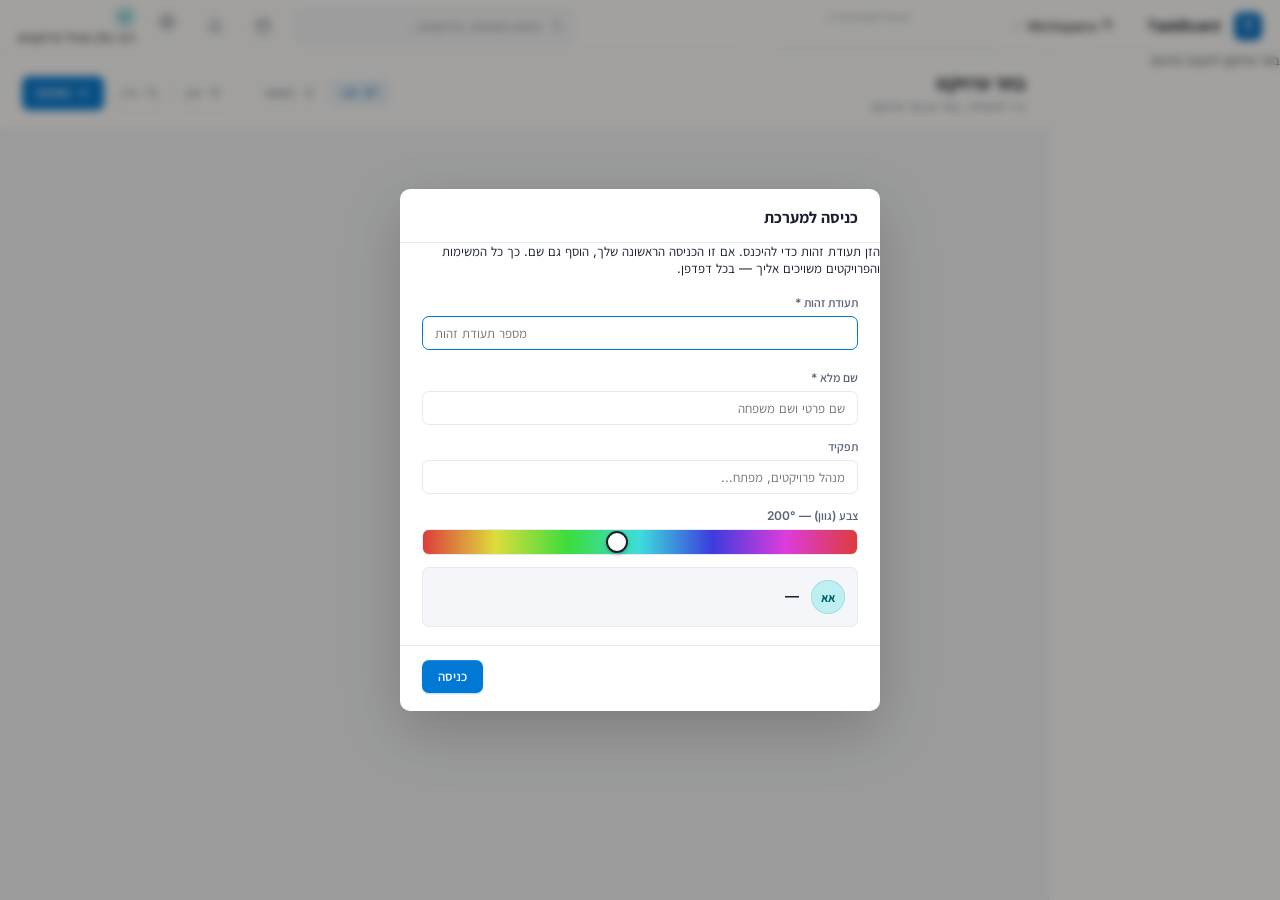
<file: index.html>
<!DOCTYPE html>
<html lang="he" dir="rtl">
<head>
    <meta charset="UTF-8">
    <meta name="viewport" content="width=device-width, initial-scale=1.0">
    <title>TaskBoard - מנהל משימות</title>
    <link rel="preconnect" href="https://fonts.googleapis.com">
    <link rel="preconnect" href="https://fonts.gstatic.com" crossorigin>
    <link href="https://fonts.googleapis.com/css2?family=Inter:wght@400;500;600;700&family=Assistant:wght@400;500;600;700&display=swap" rel="stylesheet">
    <link rel="stylesheet" href="style.css">
</head>
<body>
    <div class="wrapper">
        <!-- Top Bar -->
        <div class="topbar">
            <div class="topbar-logo">T</div>
            <div class="topbar-brand">TaskBoard</div>
            <div class="topbar-divider"></div>
            <div class="topbar-breadcrumb">
                <button class="breadcrumb-workspace" type="button" id="workspaceBtn" title="שם הצוות — לחץ לעריכה" aria-label="שם הצוות" data-action="editWorkspaceName()">
                    <svg class="breadcrumb-workspace-icon" width="13" height="13" viewBox="0 0 24 24" fill="none" stroke="currentColor" stroke-width="1.8" aria-hidden="true">
                        <path d="M17 21v-2a4 4 0 0 0-4-4H5a4 4 0 0 0-4 4v2"/><circle cx="9" cy="7" r="4"/><path d="M23 21v-2a4 4 0 0 0-3-3.87"/><path d="M16 3.13a4 4 0 0 1 0 7.75"/>
                    </svg>
                    <span class="breadcrumb-workspace-name" id="workspaceName">Workspace</span>
                </button>
                <span class="breadcrumb-sep">/</span>
                <div class="breadcrumb-project-wrap">
                    <button class="breadcrumb-project" id="projectSelectorBtn" type="button" aria-haspopup="listbox" aria-expanded="false">
                        <span class="project-dot" id="selectorDot"></span>
                        <span class="breadcrumb-project-name" id="currentProjectName">בחר פרויקט</span>
                        <svg class="selector-chevron" width="12" height="12" viewBox="0 0 24 24" fill="none" stroke="currentColor" stroke-width="2.5" aria-hidden="true">
                            <path d="M6 9l6 6 6-6"/>
                        </svg>
                    </button>
                    <div class="project-dropdown" id="projectDropdown" role="listbox">
                        <button class="mine-only-toggle" id="mineOnlyToggle" type="button" role="switch" aria-checked="false" data-action="toggleMineOnly()">
                            <span class="mine-only-switch"></span>
                            <span class="mine-only-label">הצג רק את הפרויקטים שלי</span>
                        </button>
                        <div class="projects-list" id="projectsList"></div>
                        <div class="sidebar-add">
                            <input class="sidebar-input" type="text" placeholder="פרויקט חדש…" id="newProjectInput" aria-label="שם פרויקט חדש">
                            <button class="sidebar-add-btn" type="button" aria-label="הוסף פרויקט">+</button>
                        </div>
                    </div>
                </div>
            </div>
            <div class="topbar-search-wrap">
                <svg class="topbar-search-icon" width="14" height="14" viewBox="0 0 24 24" fill="none" stroke="currentColor" stroke-width="1.8">
                    <path d="M11 18a7 7 0 1 0 0-14 7 7 0 0 0 0 14Z"/><path d="m21 21-4.3-4.3"/>
                </svg>
                <input class="topbar-search" type="text" placeholder="חיפוש משימות, פרויקטים…" id="searchInput">
            </div>
            <button class="topbar-icon-btn" type="button" title="דיילי" aria-label="דיילי">
                <svg width="16" height="16" viewBox="0 0 24 24" fill="none" stroke="currentColor" stroke-width="1.8" aria-hidden="true">
                    <rect x="3" y="4" width="18" height="18" rx="2"/><path d="M16 2v4"/><path d="M8 2v4"/><path d="M3 10h18"/><path d="M8 14h.01"/><path d="M12 14h.01"/><path d="M16 14h.01"/>
                </svg>
            </button>
            <button class="topbar-icon-btn" type="button" title="התראות" aria-label="התראות">
                <svg width="16" height="16" viewBox="0 0 24 24" fill="none" stroke="currentColor" stroke-width="1.8" aria-hidden="true">
                    <path d="M6 8a6 6 0 1 1 12 0c0 7 3 9 3 9H3s3-2 3-9"/><path d="M10.3 21a1.94 1.94 0 0 0 3.4 0"/>
                </svg>
            </button>
            <button class="topbar-icon-btn" type="button" title="הגדרות" aria-label="הגדרות">
                <svg width="16" height="16" viewBox="0 0 24 24" fill="none" stroke="currentColor" stroke-width="1.8" aria-hidden="true">
                    <circle cx="12" cy="12" r="3"/><path d="M19.4 15a1.65 1.65 0 0 0 .33 1.82l.06.06a2 2 0 1 1-2.83 2.83l-.06-.06a1.65 1.65 0 0 0-1.82-.33 1.65 1.65 0 0 0-1 1.51V21a2 2 0 1 1-4 0v-.09a1.65 1.65 0 0 0-1-1.51 1.65 1.65 0 0 0-1.82.33l-.06.06a2 2 0 1 1-2.83-2.83l.06-.06a1.65 1.65 0 0 0 .33-1.82 1.65 1.65 0 0 0-1.51-1H3a2 2 0 1 1 0-4h.09a1.65 1.65 0 0 0 1.51-1 1.65 1.65 0 0 0-.33-1.82l-.06-.06a2 2 0 1 1 2.83-2.83l.06.06a1.65 1.65 0 0 0 1.82.33h0a1.65 1.65 0 0 0 1-1.51V3a2 2 0 1 1 4 0v.09a1.65 1.65 0 0 0 1 1.51h0a1.65 1.65 0 0 0 1.82-.33l.06-.06a2 2 0 1 1 2.83 2.83l-.06.06a1.65 1.65 0 0 0-.33 1.82v0a1.65 1.65 0 0 0 1.51 1H21a2 2 0 1 1 0 4h-.09a1.65 1.65 0 0 0-1.51 1Z"/>
                </svg>
            </button>
            <button class="topbar-user" type="button" title="פרופיל המשתמש" aria-label="פרופיל המשתמש" data-action="openUserProfileModal()">
                <span class="avatar avatar-sm" id="topUserAvatar">אא</span>
                <span class="topbar-user-meta">
                    <span class="topbar-user-name" id="topUserName">משתמש</span>
                    <span class="topbar-user-role" id="topUserRole"></span>
                </span>
            </button>
        </div>

        <!-- Body -->
        <div class="body">
            <!-- Sidebar -->
            <aside class="sidebar">
                <!-- Project details button -->
                <button class="sidebar-project-details-btn" id="sidebarProjectDetailsBtn" type="button" data-action="openProjectDetailsPage()" style="display:none;">
                    <svg width="14" height="14" viewBox="0 0 24 24" fill="none" stroke="currentColor" stroke-width="1.8" aria-hidden="true">
                        <path d="M14 2H6a2 2 0 0 0-2 2v16a2 2 0 0 0 2 2h12a2 2 0 0 0 2-2V8Z"/><path d="M14 2v6h6"/><path d="M16 13H8"/><path d="M16 17H8"/><path d="M10 9H8"/>
                    </svg>
                    <span>פרטי פרויקט</span>
                </button>

                <!-- Stats + links panel -->
                <div class="project-details" id="projectDetails">
                    <div class="project-details-empty">בחר פרויקט להצגת פרטים</div>
                </div>
            </aside>

            <!-- Main -->
            <main class="main">
                <!-- Page Header -->
                <div class="page-header">
                    <div>
                        <h1 class="page-title" id="pageTitle">בחר פרויקט</h1>
                        <p class="page-subtitle" id="pageSubtitle">כדי להתחיל, בחר פרויקט מהשמאל</p>
                    </div>
                    <div class="header-actions">
                        <div class="view-tabs">
                            <button class="tab-btn active" data-view="kanban">
                                <svg width="14" height="14" viewBox="0 0 24 24" fill="none" stroke="currentColor" stroke-width="1.8">
                                    <rect x="4" y="5" width="5" height="14"/><rect x="15" y="5" width="5" height="8"/>
                                </svg>
                                <span>לוח</span>
                            </button>
                            <button class="tab-btn" data-view="list">
                                <svg width="14" height="14" viewBox="0 0 24 24" fill="none" stroke="currentColor" stroke-width="1.8">
                                    <line x1="8" y1="6" x2="21" y2="6"/><line x1="8" y1="12" x2="21" y2="12"/><line x1="8" y1="18" x2="21" y2="18"/>
                                </svg>
                                <span>רשימה</span>
                            </button>
                        </div>
                        <div class="header-divider"></div>
                        <button class="header-btn header-btn-filter" type="button">
                            <svg width="14" height="14" viewBox="0 0 24 24" fill="none" stroke="currentColor" stroke-width="1.8" aria-hidden="true">
                                <line x1="3" y1="6" x2="21" y2="6"/><line x1="7" y1="12" x2="21" y2="12"/><line x1="10" y1="18" x2="21" y2="18"/>
                            </svg>
                            סנן
                        </button>
                        <button class="header-btn header-btn-sort" type="button">
                            <svg width="14" height="14" viewBox="0 0 24 24" fill="none" stroke="currentColor" stroke-width="1.6" aria-hidden="true">
                                <path d="M3 6h13"/><path d="M3 12h9"/><path d="M3 18h5"/><path d="M19 4v16"/><path d="M15 16l4 4 4-4"/>
                            </svg>
                            מיין
                        </button>
                        <input type="file" id="importFile" accept=".json" style="display:none">
                        <button class="add-task-btn">
                            <svg width="14" height="14" viewBox="0 0 24 24" fill="none" stroke="currentColor" stroke-width="2">
                                <path d="M12 5v14"/><path d="M5 12h14"/>
                            </svg>
                            משימה
                        </button>
                    </div>
                </div>

                <!-- Project Details Full Page -->
                <div class="project-details-page" id="projectDetailsPage" style="display:none;"></div>

                <!-- Kanban Board (columns rendered dynamically) -->
                <div class="kanban-board" id="kanbanBoard"></div>

                <!-- Empty State -->
                <div class="empty-state" id="emptyState">
                    <div class="empty-state-inner">
                        <svg width="40" height="40" viewBox="0 0 24 24" fill="none" stroke="currentColor" stroke-width="1.2" stroke-linecap="round" stroke-linejoin="round" style="opacity:0.3"><rect x="4" y="5" width="5" height="14"/><rect x="15" y="5" width="5" height="8"/></svg>
                        <p>בחר פרויקט מהרשימה כדי להתחיל</p>
                    </div>
                </div>
            </main>
        </div>
    </div>

    <!-- APP_CONFIG moved to an external file: Manifest V3 extension pages
         disallow inline <script> blocks under the default CSP. -->
    <script src="config.js"></script>
    <script src="store/ids.js"></script>
    <script src="store/Store.js"></script>
    <script src="store/LocalJsonStore.js"></script>
    <script src="store/HttpStore.js"></script>
    <script src="store/index.js"></script>
    <script src="fsSync.js"></script>
    <!-- App code, split from the former monolithic script.js into focused
         modules. Loaded as plain (non-module) scripts so they share one global
         scope exactly as before. Order matters only for: state.js first
         (defines shared constants/state) and globals.js last (exposes the
         already-defined functions on window). -->
    <script src="js/state.js"></script>
    <script src="js/utils.js"></script>
    <script src="js/dialogs.js"></script>
    <script src="js/storage.js"></script>
    <script src="js/members.js"></script>
    <script src="js/user.js"></script>
    <script src="js/projects.js"></script>
    <script src="js/links.js"></script>
    <script src="js/tasks.js"></script>
    <script src="js/kanban.js"></script>
    <script src="js/modal.js"></script>
    <script src="js/daily.js"></script>
    <script src="js/search.js"></script>
    <script src="js/filters.js"></script>
    <script src="js/ui.js"></script>
    <script src="js/menus.js"></script>
    <script src="js/settings.js"></script>
    <script src="js/events.js"></script>
    <script src="js/globals.js"></script>
    <!-- CSP-safe replacement for inline onclick="" handlers (see actions.js). -->
    <script src="actions.js"></script>
</body>
</html>
</file>
<file: style.css>
/* ===== Design Tokens ===== */
:root {
    --bg: #f4f6fa;
    --surface: #ffffff;
    --ink: #1a1f2e;
    --ink-s: #5a6478;
    --ink-f: #8b95a8;
    --line: #e6e9ef;
    --line-h: #d0d5dd;
    --blue: #0078d4;
    --blue-d: #0067b8;
    --blue-bg: #eaf3fb;

    /* State colors */
    --todo-c: #64748b;
    --todo-bg: #f7f8fa;
    --todo-tint: #fafbfc;
    --todo-dot: #94a3b8;

    --doing-c: #0078d4;
    --doing-bg: #eaf3fb;
    --doing-tint: #f5fafd;
    --doing-dot: #0078d4;

    --done-c: #16a34a;
    --done-bg: #e8f6ec;
    --done-tint: #f4faf6;
    --done-dot: #16a34a;

    /* Radius */
    --r-sm: 4px;
    --r-md: 7px;
    --r-lg: 8px;
    --r-xl: 10px;

    /* Shadows */
    --shadow-card: 0 1px 0 rgba(16, 24, 40, 0.02);
    --shadow-card-hover: 0 1px 2px rgba(16, 24, 40, 0.04), 0 4px 12px -4px rgba(16, 24, 40, 0.08);
    --shadow-logo: 0 1px 2px rgba(0, 120, 212, 0.4), inset 0 1px 0 rgba(255, 255, 255, 0.2);
    --shadow-primary-btn: 0 1px 2px rgba(0, 120, 212, 0.3), inset 0 1px 0 rgba(255, 255, 255, 0.15);

    --font: 'Inter', 'Assistant', 'Segoe UI', -apple-system, sans-serif;
}

* {
    margin: 0;
    padding: 0;
    box-sizing: border-box;
}

body {
    font-family: var(--font);
    background: var(--bg);
    color: var(--ink);
    font-size: 13px;
    -webkit-font-smoothing: antialiased;
    -moz-osx-font-smoothing: grayscale;
}

button {
    font-family: inherit;
    cursor: pointer;
    border: none;
    background: none;
}

input {
    font-family: inherit;
    outline: none;
}

.wrapper {
    height: 100vh;
    display: flex;
    flex-direction: column;
    background: var(--bg);
}

/* ===== Top Bar ===== */
.topbar {
    display: flex;
    align-items: center;
    height: 52px;
    padding: 0 18px;
    background: var(--surface);
    border-bottom: 1px solid var(--line);
    gap: 14px;
    flex-shrink: 0;
}

.topbar-logo {
    width: 28px;
    height: 28px;
    background: linear-gradient(135deg, var(--blue), var(--blue-d));
    color: white;
    display: grid;
    place-items: center;
    font-weight: 800;
    font-size: 13.5px;
    border-radius: var(--r-md);
    box-shadow: var(--shadow-logo);
}

.topbar-brand {
    font-size: 14.5px;
    font-weight: 700;
    color: var(--ink);
    letter-spacing: -0.2px;
}

.topbar-divider {
    width: 1px;
    height: 22px;
    background: var(--line);
    margin-inline-start: 4px;
}

.topbar-breadcrumb {
    display: flex;
    align-items: center;
    gap: 8px;
}

.breadcrumb-label {
    font-size: 13px;
    color: var(--ink-s);
}

.breadcrumb-sep {
    color: var(--ink-f);
    font-size: 13px;
}

.breadcrumb-project {
    font-size: 14px;
    font-weight: 600;
    color: var(--ink);
}

.topbar-search-wrap {
    margin-inline-start: auto;
    position: relative;
    width: 280px;
}

.topbar-search-icon {
    position: absolute;
    inset-inline-start: 10px;
    top: 50%;
    transform: translateY(-50%);
    color: var(--ink-f);
    pointer-events: none;
}

.topbar-search {
    width: 100%;
    height: 34px;
    border: 1px solid var(--line);
    border-radius: var(--r-md);
    padding-inline-start: 32px;
    padding-inline-end: 12px;
    font-size: 13px;
    background: #f7f9fc;
    color: var(--ink);
    transition: border-color 0.15s, background 0.15s;
}

.topbar-search:focus {
    border-color: var(--blue);
    background: var(--surface);
}

.topbar-icon-btn {
    width: 34px;
    height: 34px;
    border: 1px solid var(--line);
    background: var(--surface);
    border-radius: var(--r-md);
    display: grid;
    place-items: center;
    color: var(--ink-s);
    transition: background 0.15s, color 0.15s, border-color 0.15s;
}

.topbar-icon-btn:hover {
    background: var(--bg);
    color: var(--ink);
    border-color: var(--line-h);
}

/* ===== Avatar ===== */
.avatar {
    width: 32px;
    height: 32px;
    border-radius: 50%;
    background: oklch(0.92 0.05 var(--hue));
    color: oklch(0.42 0.12 var(--hue));
    display: grid;
    place-items: center;
    font-size: 11px;
    font-weight: 700;
    letter-spacing: -0.3px;
    box-shadow: inset 0 0 0 1px oklch(0.86 0.05 var(--hue));
    flex-shrink: 0;
}

.avatar-sm {
    width: 22px;
    height: 22px;
    font-size: 9px;
}

.avatar-lg {
    width: 34px;
    height: 34px;
    font-size: 12px;
}

/* ===== Body Layout ===== */
.body {
    flex: 1;
    display: grid;
    grid-template-columns: 232px 1fr;
    min-height: 0;
}

/* ===== Sidebar ===== */
.sidebar {
    background: var(--surface);
    border-inline-end: 1px solid var(--line);
    display: flex;
    flex-direction: column;
}

.sidebar-header {
    padding: 14px 16px 8px;
    display: flex;
    align-items: center;
    justify-content: space-between;
}

.sidebar-title {
    font-size: 11px;
    font-weight: 700;
    color: var(--ink-f);
    text-transform: uppercase;
    letter-spacing: 0.6px;
}

.sidebar-count {
    font-size: 11px;
    font-weight: 700;
    color: var(--ink-f);
    background: #f1f4f9;
    padding: 1px 7px;
    border-radius: 99px;
}

.projects-list {
    padding: 2px 8px;
    display: flex;
    flex-direction: column;
    gap: 1px;
    overflow-y: auto;
    max-height: calc(100vh - 280px);
}

.project-item {
    display: flex;
    align-items: center;
    gap: 9px;
    padding: 7px 10px;
    font-size: 13px;
    border-radius: var(--r-md);
    color: var(--ink);
    font-weight: 500;
    cursor: pointer;
    transition: background 0.12s;
    position: relative;
}

.project-item:hover {
    background: #f4f6fa;
}

.project-item.active {
    background: var(--blue-bg);
    color: var(--blue-d);
    font-weight: 600;
}

.project-dot {
    width: 7px;
    height: 7px;
    border-radius: 50%;
    background: oklch(0.72 0.12 var(--hue, 230));
    flex-shrink: 0;
}

.project-item.active .project-dot {
    background: var(--blue);
}

.project-name {
    flex: 1;
    overflow: hidden;
    text-overflow: ellipsis;
    white-space: nowrap;
}

.project-count {
    font-size: 11px;
    font-weight: 700;
    color: var(--ink-f);
}

.project-item.active .project-count {
    color: var(--blue-d);
}

.project-delete-btn {
    width: 18px;
    height: 18px;
    border-radius: 4px;
    color: var(--ink-f);
    opacity: 0;
    transition: opacity 0.15s, background 0.15s, color 0.15s;
    display: grid;
    place-items: center;
    font-size: 14px;
}

.project-item:hover .project-delete-btn {
    opacity: 1;
}

.project-delete-btn:hover {
    background: #fef0ef;
    color: #b42318;
}

.sidebar-add {
    margin: 8px 10px 14px;
    display: flex;
    gap: 6px;
}

.sidebar-input {
    flex: 1;
    border: 1px solid var(--line);
    padding: 7px 10px;
    font-size: 12.5px;
    border-radius: var(--r-md);
    background: #f7f9fc;
    color: var(--ink);
    transition: border-color 0.15s, background 0.15s;
}

.sidebar-input:focus {
    border-color: var(--blue);
    background: var(--surface);
}

.sidebar-add-btn {
    width: 30px;
    border: 1px solid var(--line);
    background: var(--surface);
    color: var(--ink-s);
    font-size: 14px;
    font-weight: 600;
    border-radius: var(--r-md);
    display: grid;
    place-items: center;
    transition: all 0.15s;
}

.sidebar-add-btn:hover {
    background: var(--blue);
    color: white;
    border-color: var(--blue);
}

.user-card {
    margin-top: auto;
    padding: 12px 14px;
    border-top: 1px solid var(--line);
    display: flex;
    align-items: center;
    gap: 10px;
}

.user-meta {
    flex: 1;
    min-width: 0;
}

.user-name {
    font-size: 13px;
    font-weight: 600;
    color: var(--ink);
    line-height: 1.2;
}

.user-role {
    font-size: 11px;
    color: var(--ink-f);
    margin-top: 1px;
}

.icon-btn-small {
    width: 28px;
    height: 28px;
    border: 1px solid var(--line);
    background: var(--surface);
    border-radius: var(--r-md);
    display: grid;
    place-items: center;
    color: var(--ink-s);
    transition: background 0.15s;
}

.icon-btn-small:hover {
    background: var(--bg);
}

/* ===== Main Area ===== */
.main {
    display: flex;
    flex-direction: column;
    min-height: 0;
}

.page-header {
    padding: 18px 22px 14px;
    border-bottom: 1px solid var(--line);
    background: var(--surface);
    display: flex;
    align-items: center;
    gap: 14px;
}

.page-title {
    font-size: 20px;
    font-weight: 700;
    color: var(--ink);
    letter-spacing: -0.3px;
}

.page-subtitle {
    font-size: 12.5px;
    color: var(--ink-s);
    margin-top: 2px;
}

.header-actions {
    display: flex;
    gap: 6px;
    margin-inline-start: auto;
    align-items: center;
}

.view-tabs {
    display: flex;
    gap: 4px;
}

.tab-btn {
    padding: 5px 11px;
    font-size: 12px;
    font-weight: 600;
    border-radius: var(--r-md);
    color: var(--ink-s);
    background: transparent;
    border: 1px solid var(--line);
    display: inline-flex;
    align-items: center;
    gap: 5px;
    transition: all 0.15s;
}

.tab-btn:hover {
    background: var(--bg);
}

.tab-btn.active {
    background: var(--blue-bg);
    color: var(--blue-d);
    border-color: transparent;
}

.header-divider {
    width: 1px;
    height: 22px;
    background: var(--line);
    margin: 0 4px;
}

.header-btn {
    height: 32px;
    padding: 0 10px;
    border: 1px solid var(--line);
    background: var(--surface);
    color: var(--ink-s);
    font-size: 12.5px;
    border-radius: var(--r-md);
    display: inline-flex;
    align-items: center;
    gap: 6px;
    transition: all 0.15s;
}

.header-btn:hover {
    background: var(--bg);
    color: var(--ink);
}

.add-task-btn {
    padding: 0 14px;
    height: 34px;
    background: var(--blue);
    color: white;
    font-size: 13px;
    font-weight: 600;
    border-radius: var(--r-md);
    display: inline-flex;
    align-items: center;
    gap: 6px;
    box-shadow: var(--shadow-primary-btn);
    transition: background 0.15s;
}

.add-task-btn:hover {
    background: var(--blue-d);
}

/* ===== Kanban Board ===== */
.kanban-board {
    padding: 18px;
    display: grid;
    grid-template-columns: 1fr 1fr 1fr;
    gap: 14px;
    align-content: start;
    flex: 1;
    overflow: auto;
}

.kanban-column {
    background: var(--surface);
    border: 1px solid var(--line);
    border-radius: var(--r-xl);
    display: flex;
    flex-direction: column;
    min-height: 0;
    transition: background 0.15s, border-color 0.15s;
    overflow: hidden;
}

.kanban-column.drop-over {
    background: var(--state-bg);
    border-color: var(--state-dot);
}

.kanban-column {
    --col-hue: 220;
    --state-c:   hsl(var(--col-hue), 55%, 35%);
    --state-bg:  hsl(var(--col-hue), 65%, 92%);
    --state-tint: hsl(var(--col-hue), 60%, 97%);
    --state-dot: hsl(var(--col-hue), 60%, 50%);
}

.column-header {
    padding: 12px 14px 10px;
    border-bottom: 1px solid var(--line);
    background: var(--state-tint);
    display: flex;
    align-items: center;
    gap: 9px;
}

.column-dot {
    width: 8px;
    height: 8px;
    border-radius: 50%;
    background: var(--state-dot);
    box-shadow: 0 0 0 3px var(--state-bg);
}

.column-title {
    font-size: 12.5px;
    font-weight: 700;
    color: var(--ink);
    letter-spacing: 0.2px;
}

.column-count {
    font-size: 11px;
    font-weight: 700;
    color: var(--state-c);
    background: white;
    border: 1px solid var(--line);
    padding: 1px 8px;
    border-radius: 99px;
    line-height: 1.5;
}

.column-add-btn {
    margin-inline-start: auto;
    width: 24px;
    height: 24px;
    border-radius: 6px;
    display: grid;
    place-items: center;
    color: var(--ink-s);
    background: transparent;
    font-size: 16px;
    font-weight: 600;
    line-height: 1;
    transition: background 0.15s, color 0.15s;
}

.column-add-btn:hover {
    background: var(--line);
    color: var(--ink);
}

.column-delete-btn {
    width: 22px;
    height: 22px;
    border: none;
    background: transparent;
    color: var(--ink-f);
    border-radius: var(--r-sm);
    cursor: pointer;
    font-size: 16px;
    line-height: 1;
    display: flex;
    align-items: center;
    justify-content: center;
    opacity: 0;
    transition: opacity 0.15s, background 0.15s, color 0.15s;
}

.kanban-column:hover .column-delete-btn {
    opacity: 1;
}

.column-delete-btn:hover {
    background: #fee2e2;
    color: #b91c1c;
}

.add-column-btn {
    align-self: start;
    min-width: 200px;
    height: 44px;
    margin-top: 0;
    background: transparent;
    border: 2px dashed var(--line);
    border-radius: var(--r-xl);
    color: var(--ink-f);
    font-size: 13px;
    font-weight: 600;
    cursor: pointer;
    transition: all 0.15s;
    display: flex;
    align-items: center;
    justify-content: center;
}

.add-column-btn:hover {
    border-color: var(--blue);
    color: var(--blue);
    background: var(--surface);
}

.column-body {
    padding: 10px;
    display: flex;
    flex-direction: column;
    gap: 8px;
    background: var(--surface);
    transition: background 0.15s;
    min-height: 60px;
    flex: 1;
    overflow-y: auto;
}

.kanban-column.drop-over .column-body {
    background: var(--state-bg);
}

.column-empty {
    text-align: center;
    color: var(--ink-f);
    font-size: 12px;
    padding: 18px 8px;
    border: 1px dashed var(--line);
    border-radius: var(--r-lg);
    font-weight: 500;
}

/* ===== Card ===== */
.card {
    position: relative;
    background: var(--surface);
    border: 1px solid var(--line);
    border-radius: var(--r-lg);
    padding: 11px 13px 10px;
    cursor: pointer;
    box-shadow: var(--shadow-card);
    transition: box-shadow 0.15s, border-color 0.15s, transform 0.15s;
}

.card:hover {
    border-color: var(--line-h);
    box-shadow: var(--shadow-card-hover);
    transform: translateY(-1px);
}

.card.dragging {
    opacity: 0.4;
}

.card {
    --col-hue: 220;
    --card-stripe: hsl(var(--col-hue), 60%, 50%);
}

.card-stripe {
    position: absolute;
    inset-inline-start: 0;
    top: 10px;
    bottom: 10px;
    width: 3px;
    background: var(--card-stripe);
    border-radius: 0 2px 2px 0;
}

.card-top {
    display: flex;
    align-items: center;
    justify-content: space-between;
    margin-bottom: 6px;
}

.card-id {
    font-size: 11px;
    color: var(--ink-f);
    font-weight: 600;
    font-variant-numeric: tabular-nums;
    font-family: ui-monospace, SFMono-Regular, Menlo, monospace;
}

.card-title {
    font-size: 13.5px;
    font-weight: 600;
    color: var(--ink);
    line-height: 1.35;
    margin-bottom: 2px;
    word-break: break-word;
}

.card-title.done {
    text-decoration: line-through;
    opacity: 0.7;
}

.card-description {
    font-size: 12px;
    color: var(--ink-s);
    line-height: 1.4;
    margin-bottom: 8px;
    word-break: break-word;
}

.card-meta {
    display: flex;
    align-items: center;
    gap: 8px;
    padding-top: 8px;
    border-top: 1px dashed var(--line);
    flex-wrap: wrap;
}

/* ===== Tag ===== */
.tag {
    display: inline-flex;
    align-items: center;
    font-size: 11px;
    font-weight: 600;
    padding: 2px 8px;
    border-radius: var(--r-sm);
}

.tag-default { background: var(--line); color: var(--ink-s); }
.tag-מסמכים, .tag-docs { background: #f4ebff; color: #5925dc; }
.tag-פגישה, .tag-meeting { background: #e0f2fe; color: #0086c9; }
.tag-פנימי, .tag-internal { background: #eef4ff; color: #3538cd; }
.tag-bug { background: #fef0ef; color: #b42318; }
.tag-feature { background: #e8f6ec; color: #16a34a; }

/* ===== Priority Flag ===== */
.priority {
    display: inline-flex;
    align-items: center;
    gap: 4px;
    font-size: 11px;
    font-weight: 600;
    padding: 2px 7px 2px 6px;
    border-radius: var(--r-sm);
    line-height: 1.4;
}

.priority-high { background: #fef0ef; color: #b42318; }
.priority-med { background: #fef5e7; color: #b54708; }
.priority-low { background: #f2f4f7; color: #475467; }

/* ===== Due Chip ===== */
.due-chip {
    display: inline-flex;
    align-items: center;
    gap: 4px;
    font-size: 11.5px;
    font-weight: 500;
    color: var(--ink-s);
}

.due-chip.overdue {
    color: #b42318;
    background: #fef0ef;
    padding: 2px 7px;
    border-radius: var(--r-sm);
}

.card-trailing {
    margin-inline-start: auto;
    display: flex;
    align-items: center;
    gap: 9px;
    color: var(--ink-f);
}

.card-meta-item {
    display: inline-flex;
    align-items: center;
    gap: 3px;
    font-size: 11.5px;
    font-weight: 500;
}

.card-actions {
    position: absolute;
    top: 8px;
    left: 8px;
    display: flex;
    gap: 4px;
    opacity: 0;
    transition: opacity 0.15s;
}

.card:hover .card-actions {
    opacity: 1;
}

.card-action-btn {
    width: 22px;
    height: 22px;
    border-radius: 4px;
    color: var(--ink-f);
    background: var(--surface);
    border: 1px solid var(--line);
    display: grid;
    place-items: center;
    font-size: 11px;
    transition: all 0.15s;
}

.card-action-btn:hover {
    background: var(--bg);
    color: var(--ink);
}

.card-action-btn.delete:hover {
    background: #fef0ef;
    color: #b42318;
    border-color: #fecdca;
}

/* ===== Empty State ===== */
.empty-state {
    flex: 1;
    display: flex;
    align-items: center;
    justify-content: center;
    color: var(--ink-f);
    font-size: 14px;
}

/* ===== Modal ===== */
.modal-overlay {
    position: fixed;
    inset: 0;
    background: rgba(24, 20, 16, 0.4);
    backdrop-filter: blur(4px);
    display: flex;
    align-items: center;
    justify-content: center;
    z-index: 1000;
    animation: fadeIn 0.2s ease-out;
}

@keyframes fadeIn {
    from { opacity: 0; }
    to { opacity: 1; }
}

.modal {
    background: var(--surface);
    border-radius: var(--r-xl);
    box-shadow: 0 20px 60px rgba(0, 0, 0, 0.2);
    width: 90%;
    max-width: 480px;
    max-height: 90vh;
    display: flex;
    flex-direction: column;
    animation: slideUp 0.25s ease-out;
}

@keyframes slideUp {
    from { transform: translateY(20px); opacity: 0; }
    to { transform: translateY(0); opacity: 1; }
}

.modal-header {
    padding: 18px 22px 14px;
    border-bottom: 1px solid var(--line);
    display: flex;
    align-items: center;
    justify-content: space-between;
}

.modal-title {
    font-size: 16px;
    font-weight: 700;
    color: var(--ink);
}

.modal-close {
    width: 28px;
    height: 28px;
    border-radius: 6px;
    color: var(--ink-f);
    font-size: 18px;
    display: grid;
    place-items: center;
    transition: background 0.15s;
}

.modal-close:hover {
    background: var(--bg);
    color: var(--ink);
}

.modal-body {
    padding: 18px 22px;
    overflow-y: auto;
    display: flex;
    flex-direction: column;
    gap: 14px;
}

.field {
    display: flex;
    flex-direction: column;
    gap: 6px;
}

.field-label {
    font-size: 12px;
    font-weight: 600;
    color: var(--ink-s);
}

.field-input,
.field-textarea,
.field-select {
    border: 1px solid var(--line);
    border-radius: var(--r-md);
    padding: 8px 12px;
    font-size: 13px;
    color: var(--ink);
    background: var(--surface);
    font-family: inherit;
    transition: border-color 0.15s;
}

.field-input:focus,
.field-textarea:focus,
.field-select:focus {
    border-color: var(--blue);
}

.field-textarea {
    resize: vertical;
    min-height: 70px;
}

.field-row {
    display: grid;
    grid-template-columns: 1fr 1fr;
    gap: 12px;
}

.modal-footer {
    padding: 14px 22px 18px;
    border-top: 1px solid var(--line);
    display: flex;
    gap: 8px;
    justify-content: flex-end;
}

.btn-secondary {
    padding: 8px 14px;
    border: 1px solid var(--line);
    background: var(--surface);
    color: var(--ink-s);
    border-radius: var(--r-md);
    font-size: 13px;
    font-weight: 600;
    transition: background 0.15s;
}

.btn-secondary:hover {
    background: var(--bg);
}

.btn-primary {
    padding: 8px 16px;
    background: var(--blue);
    color: white;
    border-radius: var(--r-md);
    font-size: 13px;
    font-weight: 600;
    transition: background 0.15s;
    box-shadow: var(--shadow-primary-btn);
}

.btn-primary:hover {
    background: var(--blue-d);
}

/* ===== Subtasks ===== */
.subtasks-list {
    display: flex;
    flex-direction: column;
    gap: 5px;
    margin-bottom: 8px;
}

.subtasks-empty {
    font-size: 12px;
    color: var(--ink-f);
    padding: 8px 4px;
    text-align: center;
}

.subtask-item {
    display: flex;
    align-items: center;
    gap: 8px;
    padding: 6px 8px;
    border: 1px solid var(--line);
    border-radius: var(--r-md);
    background: var(--bg);
}

.subtask-check {
    display: flex;
    align-items: center;
    flex-shrink: 0;
}

.subtask-check input[type="checkbox"] {
    width: 15px;
    height: 15px;
    cursor: pointer;
    accent-color: var(--blue);
}

.subtask-title {
    flex: 1;
    font-size: 12.5px;
    color: var(--ink);
    word-break: break-word;
}

.subtask-title.done {
    text-decoration: line-through;
    color: var(--ink-f);
}

.subtask-delete-btn {
    width: 20px;
    height: 20px;
    border-radius: 4px;
    color: var(--ink-f);
    display: grid;
    place-items: center;
    font-size: 13px;
    flex-shrink: 0;
    transition: background 0.15s, color 0.15s;
}

.subtask-delete-btn:hover {
    background: #fef0ef;
    color: #b42318;
}

.subtask-add-row {
    display: flex;
    gap: 6px;
}

.subtask-add-row .field-input {
    flex: 1;
}

.subtask-add-btn {
    white-space: nowrap;
    padding: 0 12px;
}

.subtask-progress {
    display: inline-flex;
    align-items: center;
    gap: 4px;
    font-size: 11.5px;
    font-weight: 500;
    color: var(--ink-s);
}

/* ===== User Profile Preview ===== */
.user-preview {
    display: flex;
    align-items: center;
    gap: 12px;
    padding: 12px;
    margin-top: 6px;
    background: var(--bg);
    border: 1px solid var(--line);
    border-radius: var(--r-md);
}

.user-preview .avatar-lg {
    flex-shrink: 0;
}

.user-preview .user-name {
    font-size: 14px;
    font-weight: 600;
    color: var(--ink);
}

.user-preview .user-role {
    font-size: 12px;
    color: var(--ink-s);
}

#userHue {
    -webkit-appearance: none;
    appearance: none;
    width: 100%;
    height: 26px;
    background: linear-gradient(to right,
        hsl(0,70%,55%), hsl(60,70%,55%), hsl(120,70%,55%),
        hsl(180,70%,55%), hsl(240,70%,55%), hsl(300,70%,55%), hsl(360,70%,55%));
    border-radius: var(--r-md);
    padding: 0;
    border: 1px solid var(--line);
    cursor: pointer;
}

#userHue::-webkit-slider-thumb {
    -webkit-appearance: none;
    appearance: none;
    width: 22px;
    height: 22px;
    border-radius: 50%;
    background: white;
    border: 2px solid var(--ink);
    cursor: pointer;
    box-shadow: 0 2px 4px rgba(0,0,0,0.2);
}

#userHue::-moz-range-thumb {
    width: 22px;
    height: 22px;
    border-radius: 50%;
    background: white;
    border: 2px solid var(--ink);
    cursor: pointer;
}

/* ===== Scrollbars ===== */
::-webkit-scrollbar {
    width: 8px;
    height: 8px;
}

::-webkit-scrollbar-track {
    background: transparent;
}

::-webkit-scrollbar-thumb {
    background: #cbd5e1;
    border-radius: 4px;
}

::-webkit-scrollbar-thumb:hover {
    background: #94a3b8;
}

/* ===== Responsive ===== */
@media (max-width: 900px) {
    .body {
        grid-template-columns: 1fr;
    }

    .sidebar {
        display: none;
    }

    .kanban-board {
        grid-template-columns: 1fr;
    }

    .topbar-search-wrap {
        width: auto;
        flex: 1;
    }

    .header-actions {
        flex-wrap: wrap;
    }

    .breadcrumb-label,
    .topbar-divider {
        display: none;
    }
}

@media (prefers-reduced-motion: reduce) {
    *, *::before, *::after {
        animation-duration: 0.01ms !important;
        transition-duration: 0.01ms !important;
    }

    .card:hover {
        transform: none;
    }
}

/* ===== Popover ===== */
.popover {
    background: var(--surface);
    border: 1px solid var(--line);
    border-radius: var(--r-lg);
    box-shadow: 0 8px 28px rgba(16, 24, 40, 0.12), 0 0 0 1px rgba(16, 24, 40, 0.04);
    min-width: 220px;
    max-width: 320px;
    padding: 10px;
    animation: fadeIn 0.12s ease-out;
}

.popover-title {
    font-size: 13px;
    font-weight: 700;
    color: var(--ink);
    padding: 4px 6px 8px;
    border-bottom: 1px solid var(--line);
    margin-bottom: 8px;
}

.popover-section {
    margin-bottom: 10px;
}

.popover-label {
    font-size: 11px;
    font-weight: 600;
    color: var(--ink-f);
    text-transform: uppercase;
    letter-spacing: 0.5px;
    margin-bottom: 6px;
    padding: 0 4px;
}

.popover-row {
    display: flex;
    flex-wrap: wrap;
    gap: 4px;
    padding: 0 4px;
}

.popover-chip {
    padding: 4px 10px;
    font-size: 12px;
    font-weight: 500;
    border-radius: var(--r-sm);
    background: var(--bg);
    color: var(--ink-s);
    border: 1px solid var(--line);
    transition: all 0.12s;
}

.popover-chip:hover {
    background: var(--line);
}

.popover-chip.active {
    background: var(--blue-bg);
    color: var(--blue-d);
    border-color: var(--blue);
}

.popover-menu {
    display: flex;
    flex-direction: column;
    gap: 1px;
}

.popover-menu-item {
    padding: 8px 10px;
    font-size: 13px;
    color: var(--ink);
    text-align: right;
    border-radius: var(--r-sm);
    background: transparent;
    transition: background 0.12s;
}

.popover-menu-item:hover {
    background: var(--bg);
}

.popover-menu-item.active {
    background: var(--blue-bg);
    color: var(--blue-d);
    font-weight: 600;
}

.popover-menu-item.danger {
    color: #b42318;
}

.popover-menu-item.danger:hover {
    background: #fef0ef;
}

.popover-empty {
    padding: 20px 12px;
    text-align: center;
    color: var(--ink-f);
    font-size: 13px;
}

.popover-notif {
    padding: 8px 10px;
    border-radius: var(--r-sm);
    cursor: pointer;
    transition: background 0.12s;
}

.popover-notif:hover {
    background: var(--bg);
}

.notif-title {
    font-size: 13px;
    font-weight: 600;
    color: var(--ink);
    margin-bottom: 2px;
}

.notif-meta {
    font-size: 11px;
    color: var(--ink-f);
}

.popover-footer {
    border-top: 1px solid var(--line);
    margin-top: 8px;
    padding: 8px 4px 0;
    display: flex;
    gap: 8px;
    justify-content: flex-end;
}

.popover-stats {
    display: grid;
    grid-template-columns: 1fr 1fr 1fr;
    gap: 8px;
    padding: 4px 0 10px;
    border-bottom: 1px solid var(--line);
    margin-bottom: 8px;
}

.stat {
    text-align: center;
    padding: 6px;
    background: var(--bg);
    border-radius: var(--r-sm);
}

.stat-num {
    font-size: 18px;
    font-weight: 700;
    color: var(--ink);
}

.stat-label {
    font-size: 10px;
    color: var(--ink-f);
    font-weight: 500;
    margin-top: 2px;
}

.filter-badge {
    display: inline-flex;
    align-items: center;
    justify-content: center;
    min-width: 18px;
    height: 18px;
    padding: 0 5px;
    margin-inline-start: 4px;
    font-size: 10px;
    font-weight: 700;
    background: var(--blue);
    color: white;
    border-radius: 99px;
}

/* ===== List View ===== */
.list-view {
    flex: 1;
    overflow: auto;
    padding: 18px;
}

.list-empty {
    text-align: center;
    color: var(--ink-f);
    padding: 60px 20px;
    font-size: 14px;
}

.list-table {
    width: 100%;
    border-collapse: collapse;
    background: var(--surface);
    border: 1px solid var(--line);
    border-radius: var(--r-lg);
    overflow: hidden;
}

.list-table th {
    text-align: right;
    padding: 10px 14px;
    font-size: 11px;
    font-weight: 700;
    color: var(--ink-f);
    text-transform: uppercase;
    letter-spacing: 0.5px;
    background: var(--bg);
    border-bottom: 1px solid var(--line);
}

.list-table td {
    padding: 12px 14px;
    font-size: 13px;
    color: var(--ink);
    border-bottom: 1px solid var(--line);
    vertical-align: middle;
}

.list-row:last-child td {
    border-bottom: none;
}

.list-row:hover {
    background: var(--bg);
}

.list-row.done .list-title {
    text-decoration: line-through;
    opacity: 0.6;
}

.list-id {
    font-family: ui-monospace, SFMono-Regular, Menlo, monospace;
    color: var(--ink-f);
    font-size: 11px;
    font-weight: 600;
    font-variant-numeric: tabular-nums;
}

.list-title {
    font-weight: 500;
}

.state-pill {
    display: inline-flex;
    align-items: center;
    padding: 2px 8px;
    font-size: 11px;
    font-weight: 600;
    border-radius: var(--r-sm);
}

.state-pill {
    background: hsl(var(--col-hue, 220), 65%, 92%);
    color: hsl(var(--col-hue, 220), 55%, 35%);
}
</file>
